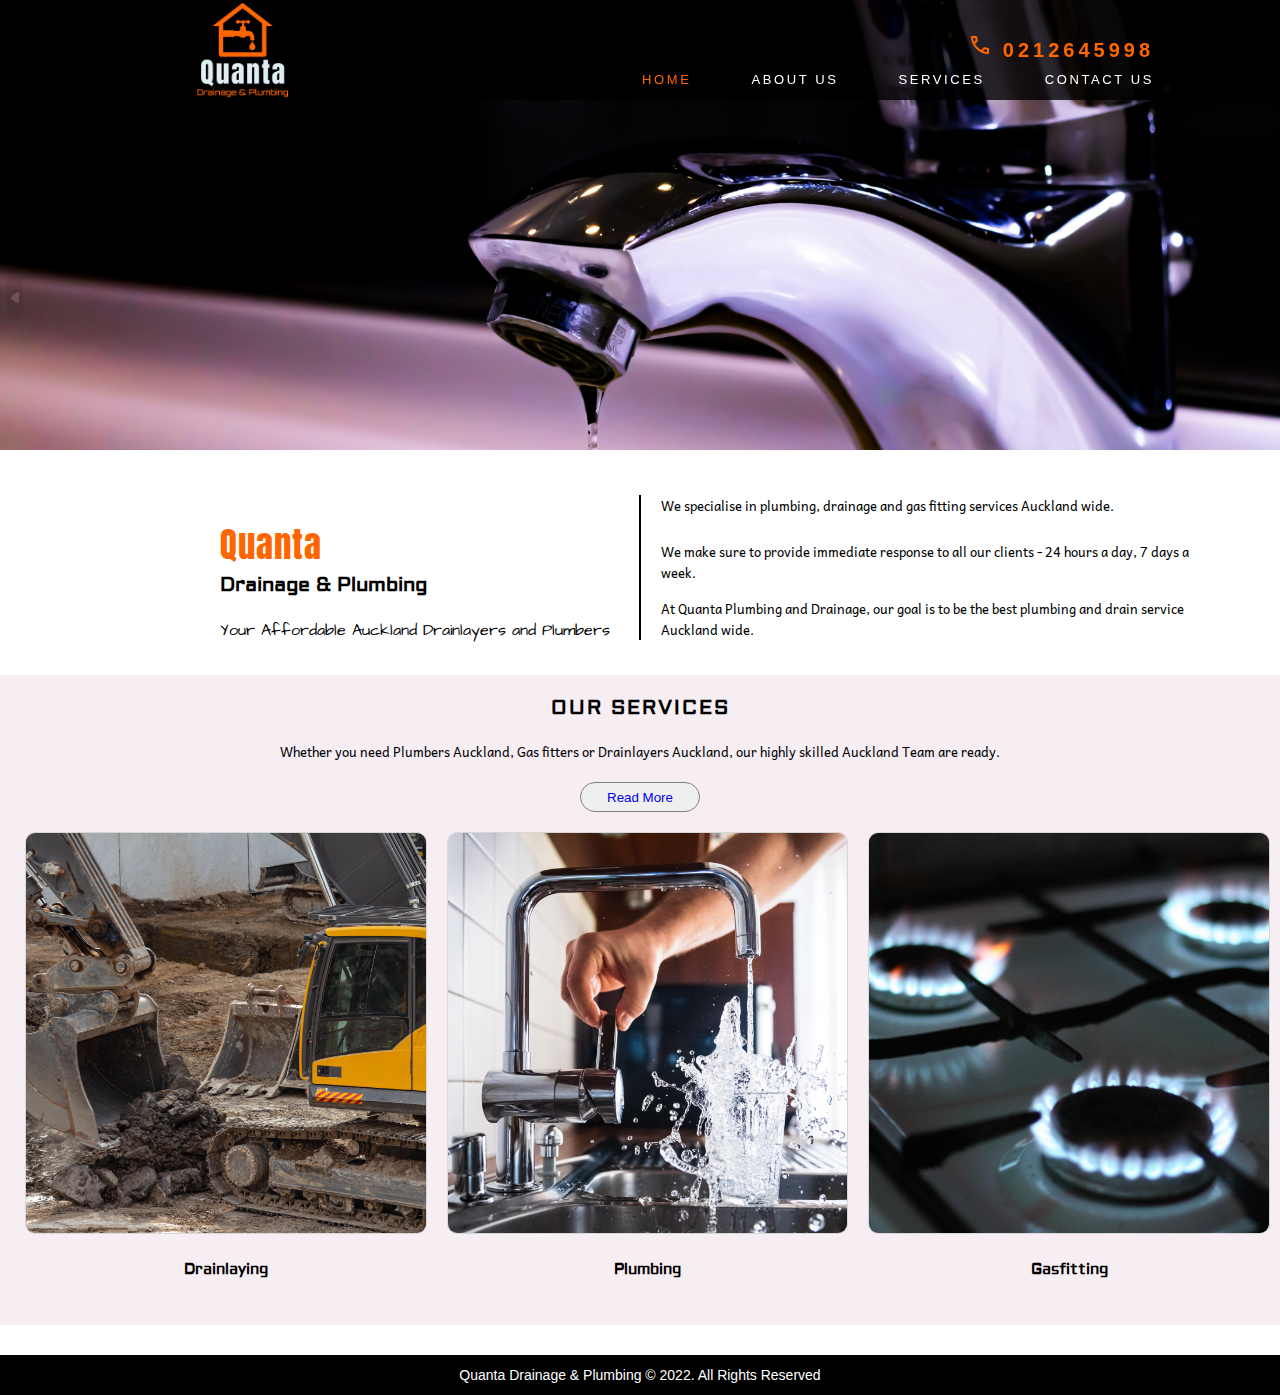
<file: index.html>
<!DOCTYPE html>
<html lang="en">

<head>
    <meta charset="UTF-8">
    <meta http-equiv="X-UA-Compatible" content="IE=edge">

    <meta name="viewport" content="width=device-width, initial-scale=1.0">

    <title>Quanta Home Page</title>
    <link rel="stylesheet" href="https://fonts.googleapis.com/css?family=Audiowide">
    <link href='https://fonts.googleapis.com/css?family=Anton' rel='stylesheet'>
    <link href='https://fonts.googleapis.com/css?family=Architects Daughter' rel='stylesheet'>
    <link href='https://fonts.googleapis.com/css?family=Aldrich' rel='stylesheet'>
    <link href='https://fonts.googleapis.com/css?family=Andika' rel='stylesheet'>
    <link rel="stylesheet"
        href="https://fonts.googleapis.com/css2?family=Material+Symbols+Outlined:opsz,wght,FILL,GRAD@48,400,0,0" />

    <link rel="stylesheet" href="./css/style.css">

    <link rel="stylesheet" href="./css/index.css">
</head>

<body>

    <div class="container">
        <!-- header -->
        <header>

            <div class="header">
                <div class="headerleft"></div>

                <div class="logo"><img src="./img/quantalogo.png" alt="quanta_logo"></div>

                <div header_rightbox>
                    <div class="phone">
                        <span class="material-symbols-outlined">
                            call
                        </span>
                        <span class="callus">0212645998</span>
                    </div>
                    <nav>
                        <div class="nav">
                            <ul>
                                <li><a href="./index.html" class="home">Home</a></li>
                                <li><a href="./about.html" class="aboutus">About Us</a></li>
                                <li><a href="./services.html" class="services">Services</a></li>
                                <li><a href="./contact.html" class="contactus">Contact Us</a></li>
                            </ul>
                        </div>
                    </nav>
                    <div class="headerright"></div>
                </div>

            </div>
            <div class="bgimg"><img src="./img/tap1.png" alt="background_img"></div>
        </header>

        <!-- content -->
        <!-- <div class="clearfix"></div> -->
        <section class="content">
            <div class="row_box1">
                <div class="box1_left">
                    <h2 class="brandname">Quanta</h2>
                    <h2 class="slogan">Drainage & Plumbing</h2>
                    <p>Your Affordable Auckland Drainlayers and Plumbers</p>

                </div>
                <div class="description">
                    <p class="description1">We specialise in plumbing, drainage and gas fitting services Auckland wide.
                    </p>
                    <p class="description2">We make sure to provide immediate response to all our clients - 24 hours a
                        day, 7 days a week.
                    </p>
                    <p class="description3">At Quanta Plumbing and Drainage, our goal is to be the best plumbing and
                        drain service Auckland
                        wide.</p>
                </div>

            </div>

            <!-- break line -->
            <div class="line"></div>

            <div class="row_box2">
                <h2 class="ourservices">OUR SERVICES</h2>
                <p class="servicedescription">Whether you need Plumbers Auckland, Gas fitters or Drainlayers
                    Auckland, our highly skilled Auckland Team are ready.</p>
                <div style="text-align:center ; margin-bottom: 20px;">
                    <form action="">
                        <button class="submit-btn"
                            style="width: 120px; height: 30px; border-radius: 15px;border:1px solid grey;"><a
                                href="./services.html">Read More</a>
                        </button>
                    </form>
                </div>


                <div class="imgbox">

                    <a href="./services.html">
                        <img src="./img/drainlaying.jpg" alt="drainlaying"> Drainlaying
                    </a>


                    <a href="./services.html">
                        <img src="./img/plumbing3.jpg" alt="plumbing">Plumbing
                    </a>

                    <a href="./services.html">
                        <img src="./img/gasfitting.jpg" alt="gasfitting">Gasfitting
                    </a>

                </div>

            </div>
        </section>

        <!-- footer -->
        
        <footer >
            <p> Quanta Drainage & Plumbing &copy 2022. All Rights Reserved</p>
        </footer>


    </div>
</body>

</html>
</file>
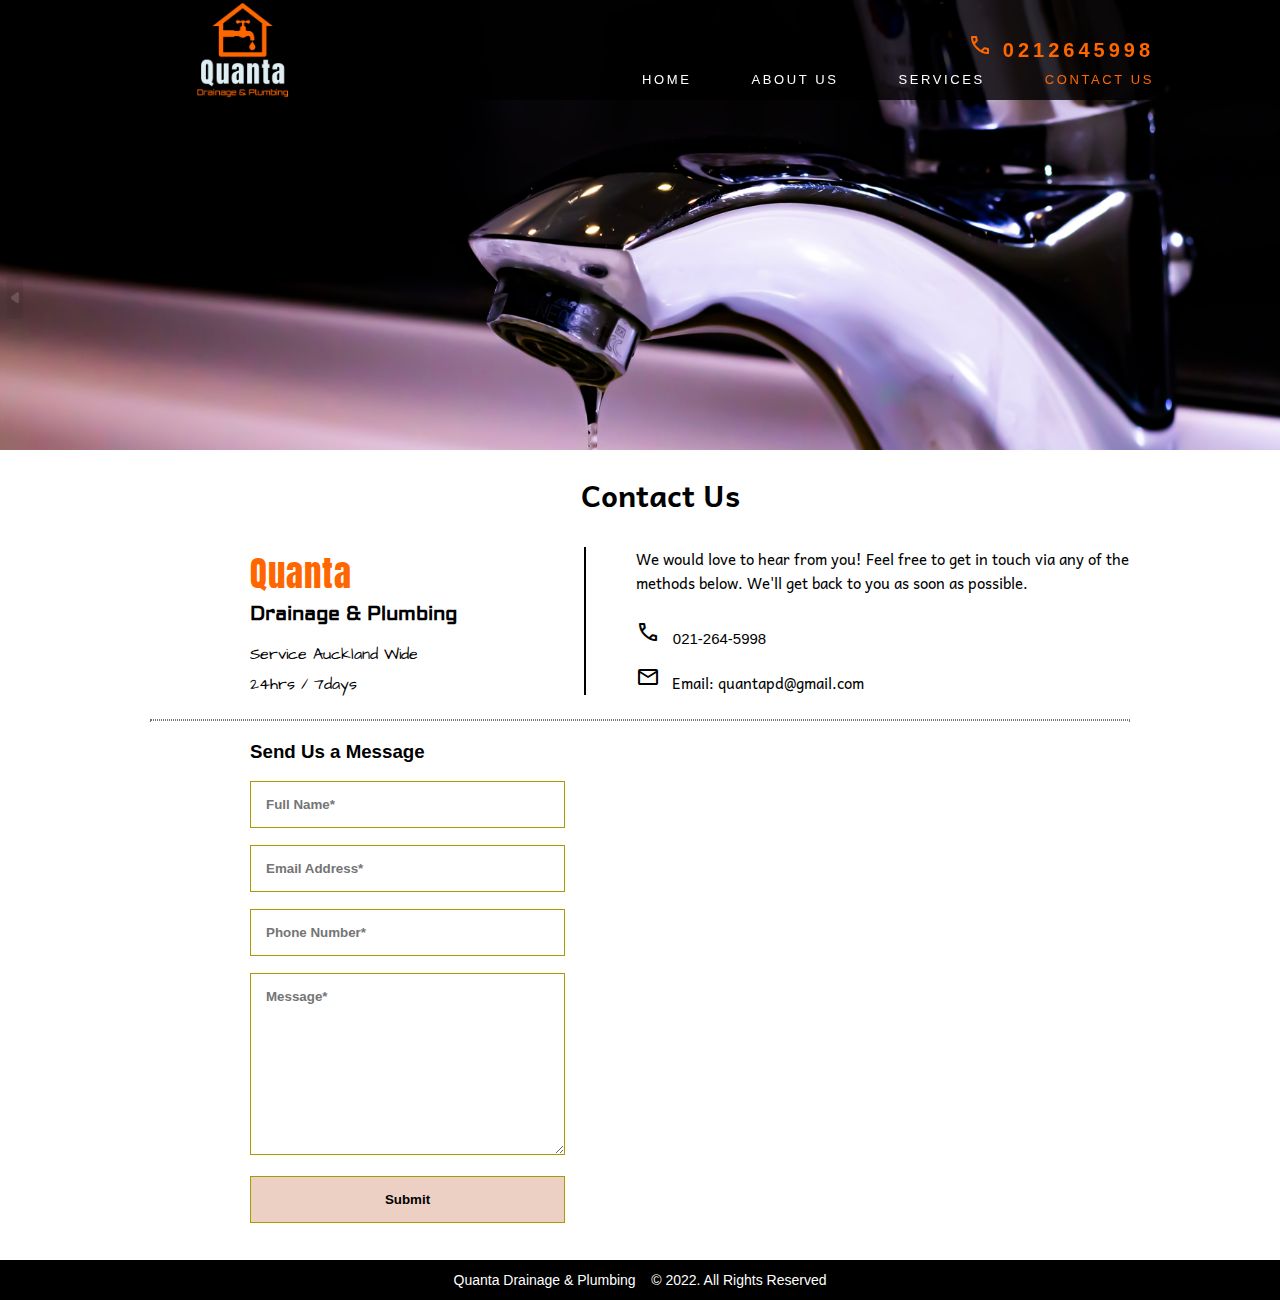
<file: contact.html>
<!DOCTYPE html>
<html lang="en">

<head>
    <meta charset="UTF-8">
    <meta http-equiv="X-UA-Compatible" content="IE=edge">
    <meta name="viewport" content="width=device-width, initial-scale=1.0">
    <title>Quanta Contact Us</title>
    <link rel="stylesheet" href="./css/style.css">
    <link rel="stylesheet" href="https://fonts.googleapis.com/css?family=Audiowide">
    <link href='https://fonts.googleapis.com/css?family=Anton' rel='stylesheet'>
    <link href='https://fonts.googleapis.com/css?family=Architects Daughter' rel='stylesheet'>
    <link href='https://fonts.googleapis.com/css?family=Aldrich' rel='stylesheet'>
    <link href='https://fonts.googleapis.com/css?family=Andika' rel='stylesheet'>
    <link rel="stylesheet"
        href="https://fonts.googleapis.com/css2?family=Material+Symbols+Outlined:opsz,wght,FILL,GRAD@48,400,0,0" />
    <link rel="stylesheet"
        href="https://fonts.googleapis.com/css2?family=Material+Symbols+Rounded:opsz,wght,FILL,GRAD@48,700,1,0" />
    <link rel="stylesheet" href="./css/contact.css">
</head>

<body>
    <div class="container">
        <header>

            <div class="header">
                <div class="headerleft"></div>
                <div class="logo"><img src="./img/quantalogo.png" alt="logo"></div>
                <div header_rightbox>
                    <div class="phone">
                        <span class="material-symbols-outlined">
                            call
                        </span>
                        <span class="callus">0212645998</span>
                    </div>
                    <nav>
                        <div class="nav">
                            <ul>
                                <li><a href="./index.html" class="home">Home</a></li>
                                <li><a href="./about.html" class="aboutus">About Us</a></li>
                                <li><a href="./services.html" class="services">Services</a></li>
                                <li><a href="./contact.html" class="contactus">Contact Us</a></li>
                            </ul>
                        </div>
                    </nav>
                    <div class="headerright"></div>
                </div>

            </div>
            <div class="bgimg"><img src="./img/tap1.png" alt=""></div>
        </header>

        <div class="clearfix"></div>
        <section class="content">
            <div class="row_box1">
                <div class="contactustitle">
                    <h2>Contact Us</h2>
                </div>



                <div class="box1_left">
                    <h2 class="brandname">Quanta</h2>
                    <h2 class="slogan">Drainage & Plumbing</h2>
                    <p>Service Auckland Wide</p>
                    <p>24hrs / 7days</p>

                </div>
                <div class="description">
                    <p class="description1">We would love to hear from you! Feel free to get in touch via any of the
                        methods below. We'll get back to you as soon as possible.
                    </p>
                    <p class="description2"><span class="material-symbols-rounded">
                            call
                        </span> <span>&nbsp;&nbsp;021-264-5998</span>
                    </p>
                    <p class="description3"><span class="material-symbols-rounded">
                            mail
                        </span> &nbsp;&nbsp;Email: quantapd@gmail.com</p>
                </div>

            </div>

            <div class="line"></div>

            <div class="rowbox2">
                <div class="contactform">
                    <h3>Send Us a Message </h3><br>
                    <form action="">
                        <input type="text" name="name" id="name" placeholder="Full Name*" required>
                        <input type="text" name="email" id="email" placeholder="Email Address*" required>
                        <input type="phonenumber" name="phonenumber" id="phonenumber" placeholder="Phone Number*"
                            required>
                        <textarea name="message" id="message" cols="30" rows="10" placeholder="Message*"
                            required></textarea>
                        <button class="submit-btn">Submit</button>

                    </form>
                </div>
                <div class="map">
                    <iframe
                        src="https://www.google.com/maps/embed?pb=!1m18!1m12!1m3!1d13493.154118985898!2d174.96164882681114!3d-37.05842597988144!2m3!1f0!2f0!3f0!3m2!1i1024!2i768!4f13.1!3m3!1m2!1s0x6d72ad03465e8737%3A0xc49cf64f52320152!2sKeri%20Vista%20Rise%2C%20Auckland%202110!5e0!3m2!1sen!2snz!4v1669412377677!5m2!1sen!2snz"
                        width="600" height="450" style="border:0;" allowfullscreen="" loading="lazy"
                        referrerpolicy="no-referrer-when-downgrade"></iframe>
                </div>
            </div>
        </section>

        <footer>
            <p> Quanta Drainage & Plumbing &nbsp;&nbsp; &copy 2022. All Rights Reserved</p>
        </footer>

    </div>



</body>

</html>
</file>
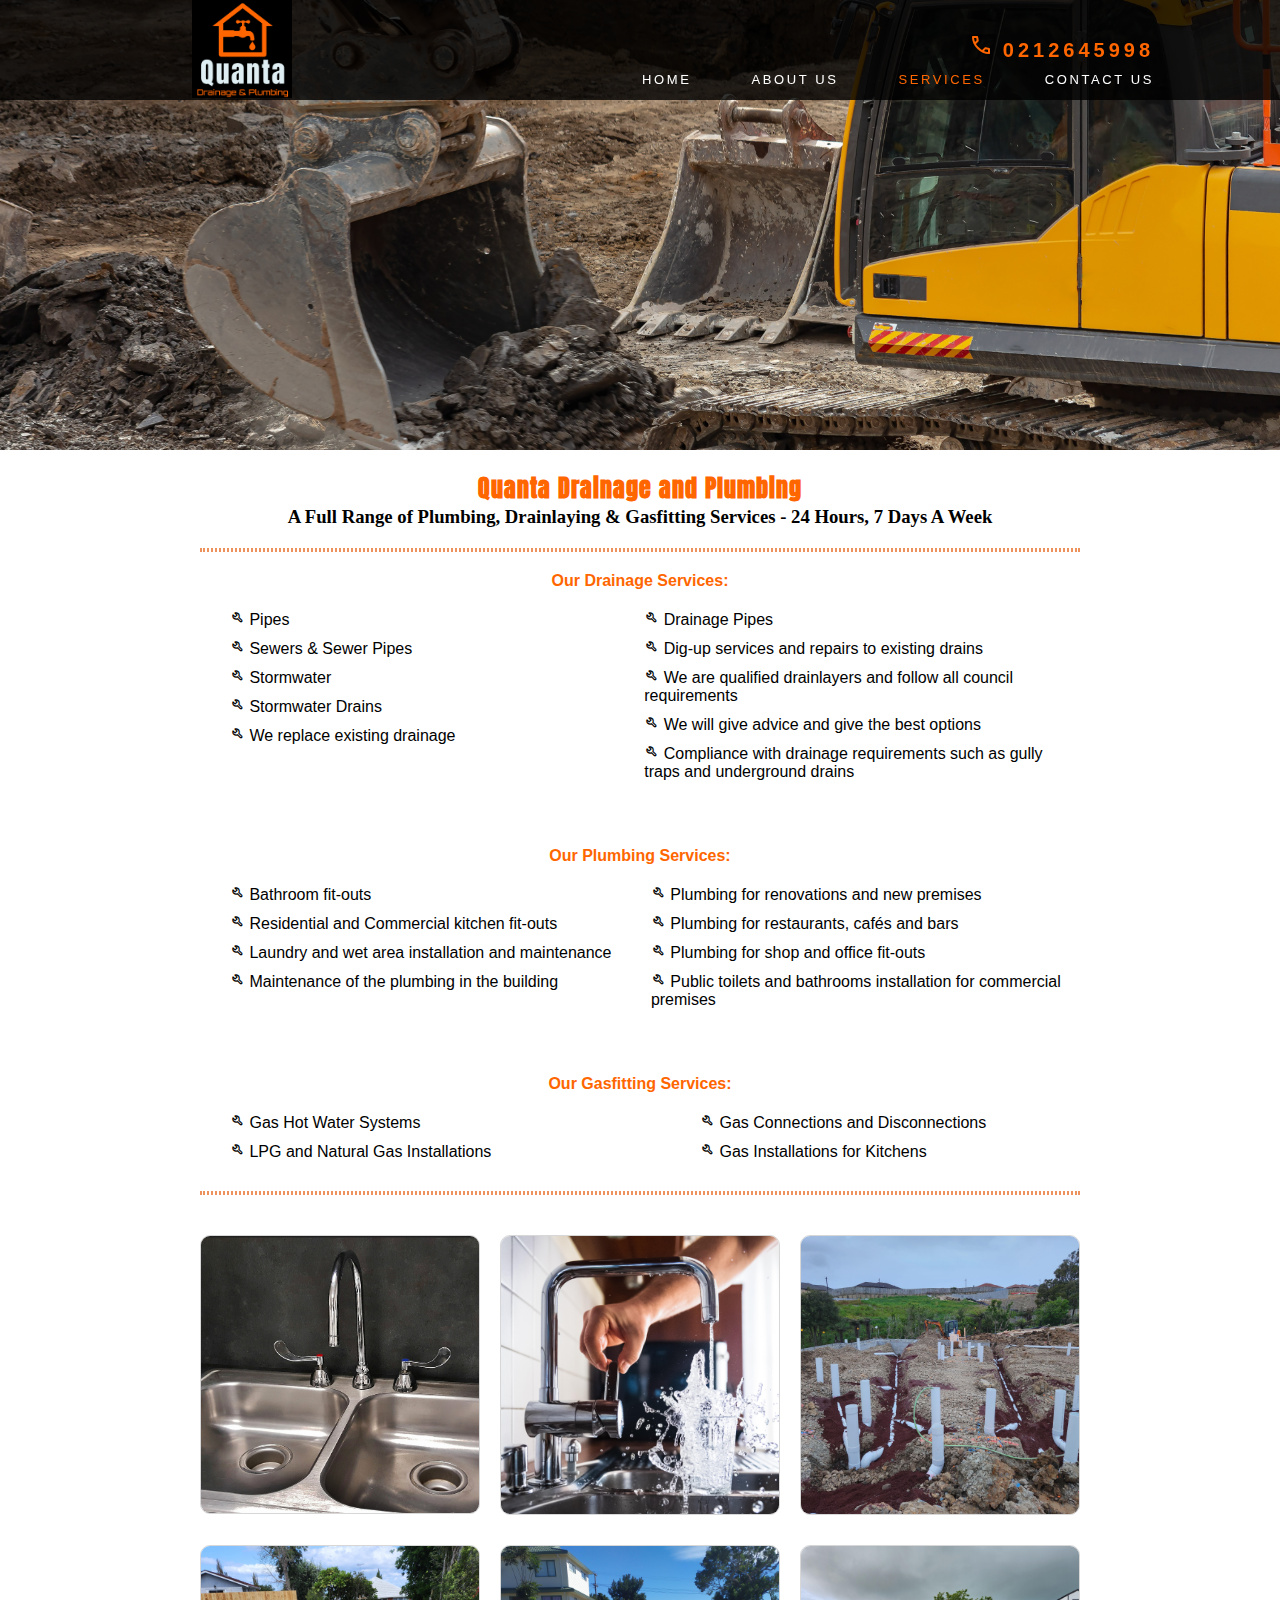
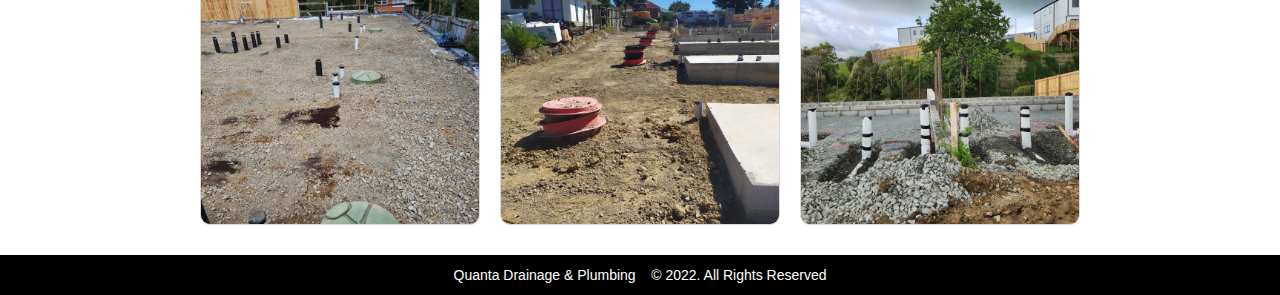
<file: services.html>
<!DOCTYPE html>
<html lang="en">

<head>
    <meta charset="UTF-8">
    <meta http-equiv="X-UA-Compatible" content="IE=edge">
    <meta name="viewport" content="width=device-width, initial-scale=1.0">
    <title>Quanta Services</title>
    <link rel="stylesheet" href="./css/style.css">
    <link href='https://fonts.googleapis.com/css?family=Anton' rel='stylesheet'>
    <link rel="stylesheet"
        href="https://fonts.googleapis.com/css2?family=Material+Symbols+Rounded:opsz,wght,FILL,GRAD@24,700,1,0" />
    <link rel="stylesheet"
        href="https://fonts.googleapis.com/css2?family=Material+Symbols+Outlined:opsz,wght,FILL,GRAD@48,400,0,0" />
    <link rel="stylesheet" href="./css/services.css">
</head>

<body>

    <div class="container">
        <header>

            <div class="header">
                <div class="headerleft"></div>
                <div class="logo"><img src="./img/quantalogo.png" alt="logo"></div>
                <div header_rightbox>
                    <div class="phone">
                        <span class="material-symbols-outlined">
                            call
                        </span>
                        <span class="callus">0212645998</span>
                    </div>
                    <nav>
                        <div class="nav">
                            <ul>
                                <li><a href="./index.html" class="home">Home</a></li>
                                <li><a href="./about.html" class="aboutus">About Us</a></li>
                                <li><a href="./services.html" class="services">Services</a></li>
                                <li><a href="./contact.html" class="contactus">Contact Us</a></li>
                            </ul>
                        </div>
                    </nav>
                    <div class="headerright"></div>
                </div>

            </div>
            <div class="bgimg"><img src="./img/digger.png" alt=""></div>
        </header>

        <div class="clearfix"></div>
        <section class="content">
            <div class="servicebox">
                <h2>Quanta Drainage and Plumbing </h2>
                <h3>A Full Range of Plumbing, Drainlaying & Gasfitting Services - 24 Hours, 7 Days A Week</h3>
                <div class="line"></div>
                <h4>Our Drainage Services:</h4>

                <div class="rowbox1">
                    <div class="drainagelist_left">
                        <ul class="drainagelist">
                            <li><span fontsize="10px" ; class="material-symbols-rounded">
                                    build
                                </span> Pipes </li>
                            <li><span class="material-symbols-rounded">
                                    build
                                </span> Sewers & Sewer Pipes</li>
                            <li><span class="material-symbols-rounded">
                                    build
                                </span> Stormwater</li>
                            <li><span class="material-symbols-rounded">
                                    build
                                </span> Stormwater Drains</li>
                            <li><span class="material-symbols-rounded">
                                    build
                                </span> We replace existing drainage</li>

                        </ul>
                    </div>
                    <div class="drainagelist_right">
                        <ul class="drainagelist">

                            <li><span class="material-symbols-rounded">
                                    build
                                </span> Drainage Pipes</li>
                            <li><span class="material-symbols-rounded">
                                    build
                                </span> Dig-up services and repairs to existing drains</li>
                            <li><span class="material-symbols-rounded">
                                    build
                                </span> We are qualified drainlayers and follow all council requirements</li>
                            <li><span class="material-symbols-rounded">
                                    build
                                </span> We will give advice and give the best options</li>
                            <li><span class="material-symbols-rounded">
                                    build
                                </span> Compliance with drainage requirements such as gully traps and underground drains
                            </li>
                        </ul>
                    </div>
                </div>
                <br>
                <br>
                <h4>Our Plumbing Services:</h4>

                <div class="rowbox2">
                    <div class="plumbinglist_left">
                        <ul class="plumbinglist">
                            <li><span fontsize="10px" ; class="material-symbols-rounded">
                                    build
                                </span> Bathroom fit-outs</li>
                            <li><span class="material-symbols-rounded">
                                    build
                                </span> Residential and Commercial kitchen fit-outs</li>
                            <li><span class="material-symbols-rounded">
                                    build
                                </span> Laundry and wet area installation and maintenance</li>
                            <li><span class="material-symbols-rounded">
                                    build
                                </span> Maintenance of the plumbing in the building</li>
                        </ul>
                    </div>
                    <div class="plumbinglist_right">
                        <ul class="plumbinglist">

                            <li><span class="material-symbols-rounded">
                                    build
                                </span> Plumbing for renovations and new premises</li>
                            <li><span class="material-symbols-rounded">
                                    build
                                </span> Plumbing for restaurants, cafés and bars</li>
                            <li><span class="material-symbols-rounded">
                                    build
                                </span> Plumbing for shop and office fit-outs</li>
                            <li><span class="material-symbols-rounded">
                                    build
                                </span> Public toilets and bathrooms installation for commercial premises
                            </li>
                        </ul>
                    </div>
                </div>
                <br>
                <br>

                <h4>Our Gasfitting Services:</h4>

                <div class="rowbox3">
                    <div class="gaslist_left">
                        <ul class="gaslist">
                            <li><span fontsize="10px" ; class="material-symbols-rounded">
                                    build
                                </span> Gas Hot Water Systems</li>
                            <li><span class="material-symbols-rounded">
                                    build
                                </span> LPG and Natural Gas Installations</li>

                        </ul>
                    </div>
                    <div class="gaslist_right">
                        <ul class="gaslist">

                            <li><span class="material-symbols-rounded">
                                    build
                                </span> Gas Connections and Disconnections</li>
                            <li><span class="material-symbols-rounded">
                                    build
                                </span> Gas Installations for Kitchens</li>
                        </ul>
                    </div>
                </div>

            <div class="line"></div>
            </div>
            <div class="workimgs">
                <img src="./img/plumbing2.png" alt="sink_installation">
                <img src="./img/plumbing3.jpg" alt="leaking_fix">
                <img src="./img/drainage1.jpg" alt="drainlaying_work">
                <img src="./img/drainage2.jpg" alt="drainlaying_work">
                <img src="./img/drainage3.jpg" alt="drainlaying_work">
                <img src="./img/drainage4.jpg" alt="drainlaying_work">
            </div>

        </section>


        <footer>
            <p> Quanta Drainage & Plumbing &nbsp;&nbsp; &copy 2022. All Rights Reserved</p>
        </footer>

    </div>



</body>

</html>
</file>
<file: css/style.css>
* {
    list-style: none;
    text-decoration: none;
    margin: 0;
    padding: 0;
    box-sizing: border-box;
    font-family: Arial, Helvetica, sans-serif;
}

.header {
    background-color: rgba(0, 0, 0, 0.8);
    display: flex;
    width: 100%;
    height: 100px;
    position: fixed;
}

.nav li {
    float: left;
    margin-right: 60px;
}

.nav a {
    color: #fff;
    font-size: 13px;
    font-weight: 400;
    font-family: 'Roboto', sans-serif;
    text-transform: uppercase;
    letter-spacing: 0.2em;
}

.headerleft {
    width: 15%;
}

.headerright {
    width: 10%;
    height: 100px;
}

.header img {
    width: 100px;
}

.bgimg img {
    position: absolute;
    left: 0;
    top: 0;
    width: 100%;
    height: 450px;
    z-index: -1;
}

.nav li:nth-child(1) {
    margin-left: 350px;
}

.nav a:hover {
    color: rgb(255, 102, 0);
}

.phone {
    /* background-color: white; */
    color: rgb(255, 102, 0);
    text-align: right;
    padding-right: 60px;
    font-size: 20px;
    margin-top: 30px;
    line-height: 40px;
    font-family: "Audiowide", sans-serif;
    letter-spacing: 0.2em;
    font-weight: 700;
}


/* footer */
footer p {
    margin-top: 10px;
    background-color: black;
    color: white;
    text-align: center;
    font-size: 14px;
    line-height: 40px;
}
</file>
<file: css/index.css>
/* header */


/* section */

/* .clearfix:after {
            content: " ";
            visibility: hidden;
            display: block;
            height: 0;
            clear: both;
        } */
.nav .home {
    color: rgb(255, 102, 0);
}

.box1_left {
    display: inline-block;
    /* background-color: pink; */
    width: 400px;
    line-height: 30px;
    margin-top: 530px;
    margin-left: 220px;
    margin-right: 15px;

}

.box1_left h2.brandname {
    color: rgb(255, 102, 0);
    font-weight: 400;
    font-family: 'Anton';
    font-size: 35px;
    padding-bottom: 10px;
    letter-spacing: 1px;
}

.box1_left h2.slogan {
    font-size: 20px;
    font-weight: bold;
    font-family: 'Aldrich'
}

.box1_left p {
    margin-top: 15px;
    font-family: 'Architects Daughter';
}

.description {
    width: 550px;
    font-size: 13px;
    display: inline-block;
    /* background-color: blue; */
    padding-left: 20px;
    border-left: 2px solid #000;

}

.description1 {
    padding-bottom: 10px;
    font-family: 'Andika';
}

.description2,
.description3 {
    padding-top: 15px;
    font-family: 'Andika';
}


/* break line */

/* .line {
            border: 1px dotted #d7d7d7;
        } */

.row_box2 {
    background-color: rgb(247, 238, 244);
    /* width: 100%; */
    height: 650px;
    margin: 30px auto;
}

.ourservices {
    font-size: 20px;
    text-align: center;
    padding-top: 20px;
    padding-bottom: 20px;
    font-family: 'Aldrich';
    font-weight: 900;
    letter-spacing: 0.1em;
}

.servicedescription {
    font-size: 13px;
    text-align: center;
    padding-bottom: 20px;
    font-family: 'Andika';

}

.imgbox {
    display: grid;
    grid-template-columns: 1fr 1fr 1fr;
    column-gap: 20px;
    margin-left: 25px;
    margin-right: 10px;
}

.imgbox img {
    width: 100%;
    border: 1px solid #d7d7d7;
    border-radius: 10px;
    margin-bottom: 20px;
}

.imgbox a {
    color: #000;
    font-weight: 700;
    font-size: 15px;
    text-align: center;
    font-family: 'Aldrich';
}

.imgbox a:hover {
    color: rgb(255, 102, 0);
}

.submit-btn:hover {
    background-color: rgb(255, 102, 0);
    color: #fff;
}
</file>
<file: css/contact.css>
.content {
    margin-top: 450px;
    /* background-color: rgb(218, 214, 212); */
}

.clearfix::after {
    content: "";
    clear: both;
    display: table;
}

.nav .contactus {
    color: rgb(255, 102, 0);
}

.contactustitle h2 {
    font-family: 'Andika';
    font-size: 30px;
    text-align: center;
    padding-top: 20px;
    padding-bottom: 20px;
    padding-left: 40px;
}

.line {
    border: 1px dotted #747474;
    margin: 20px 150px;
}

.box1_left {
    display: inline-block;
    /* background-color: pink; */
    width: 330px;
    line-height: 30px;
    margin-top: 20px;
    margin-left: 250px;

}

.box1_left h2.brandname {
    color: rgb(255, 102, 0);
    font-weight: 400;
    font-family: 'Anton';
    font-size: 35px;
    padding-bottom: 10px;
    letter-spacing: 1px;
}

.box1_left h2.slogan {
    font-size: 20px;
    font-weight: bold;
    font-family: 'Aldrich';
    padding-bottom: 10px;
}

.box1_left p {
    font-family: 'Architects Daughter';
}

.description {
    width: 600px;
    font-size: 15px;
    display: inline-block;
    /* background-color: blue; */
    padding-left: 50px;
    border-left: 2px solid #000;

}

.description1 {
    padding-bottom: 10px;
    font-family: 'Andika';
}

.description2,
.description3 {
    padding-top: 15px;
    font-family: 'Andika';
}

/* rowbox2 - contact form and map */
.rowbox2 {
    display: flex;
    margin-bottom: 20px;
}

.contactform {
    /* background-color: pink; */
    width: 350px;
    margin-left: 250px;

}

.map {
    flex: 1;
}

.contactform input,
textarea,
.submit-btn {
    width: 90%;
    margin-bottom: 17px;
    padding: 15px;
    border: 1px solid #a89b00;
    font-weight: bold;
}

.contactform .submit-btn {
    background-color: rgb(237, 208, 196);
}
.contactform .submit-btn:hover {
    background-color: rgb(255, 102, 0);
    color: #fff;
}

.map {
    width: 60%;
    padding-top: 40px;
}
</file>
<file: css/services.css>
.clearfix::after {
    content: "";
    clear: both;
    display: table;
}
.nav .services {
    color: rgb(255, 102, 0);
}

.servicebox {
    margin-top: 450px;
    padding: 20PX 200PX;
    /* background-color: rgb(251, 223, 218); */
}

.servicebox h2 {
    color: rgb(255, 102, 0);
    font-family: 'Anton';
    letter-spacing: 1px;
    text-align: center;
}

.servicebox h3 {
    text-align: center;
    font-weight: bold;
    font-family: 'Aldrich';
    padding-bottom: 20px;
}

.line {
    border: 2px dotted #ee925d;
}

.servicebox h4 {
    padding-top: 20px;
    text-align: center;
    font-weight: bold;
    color: rgb(255, 102, 0);
    padding-bottom: 20px;
}

.drainagelist li,
.plumbinglist li,
.gaslist li {
    padding-bottom: 10px;
}

.material-symbols-rounded {
    font-size: 15px;
}

.rowbox1,
.rowbox2,
.rowbox3 {
    display: flex;
}

.drainagelist_left,
.plumbinglist_left,
.gaslist_left {
    /* background-color: pink; */
    width: 500px;
    padding-left: 30px;
}
.rowbox3 {
    margin-bottom: 20px;
}

.drainagelist_right {
    padding-left: 80px;
}


.workimgs {
    display: grid;
    grid-template-columns: 1fr 1fr 1fr;
    column-gap: 20px;
    row-gap: 20px;
    margin: 10px 200px;
    padding-bottom: 20px;
}

.workimgs img {
    width: 100%;
    border: 1px solid #d7d7d7;
    border-radius: 10px;
    margin-top: 10px;
}
</file>
